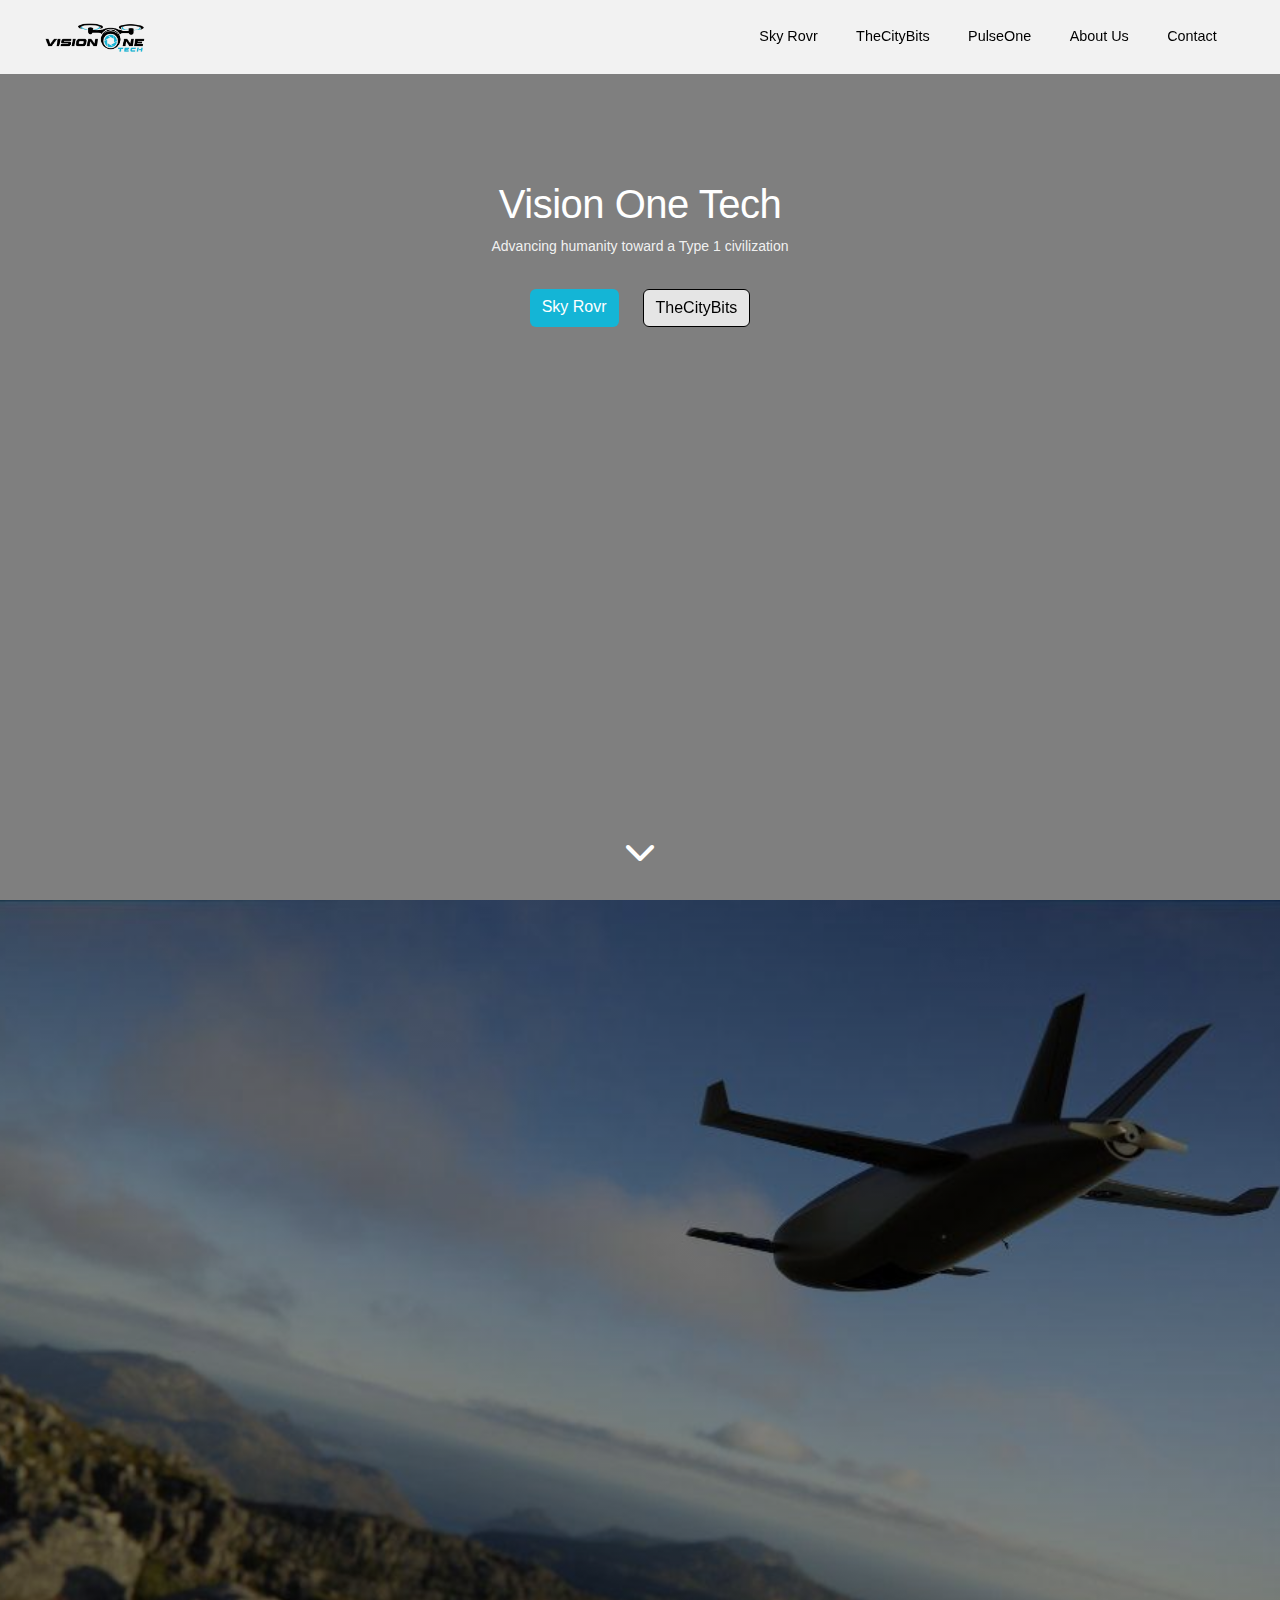
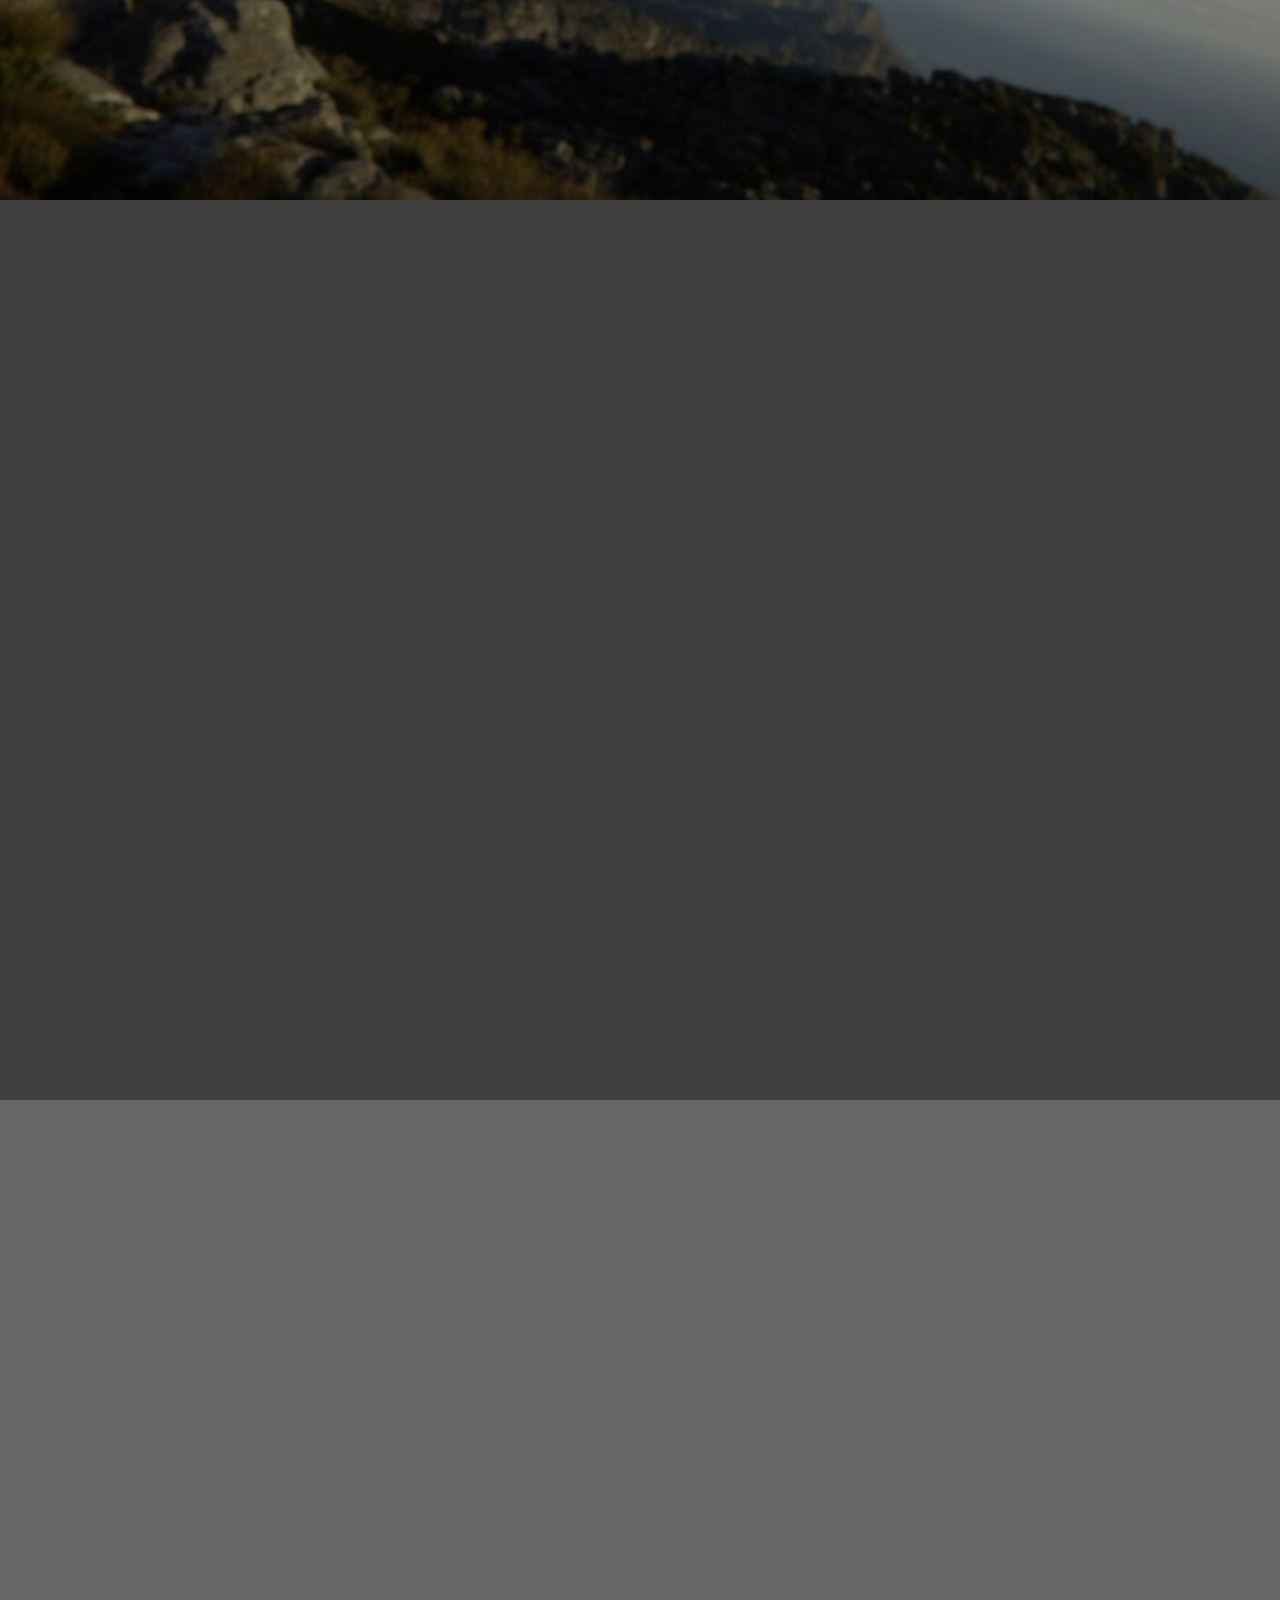
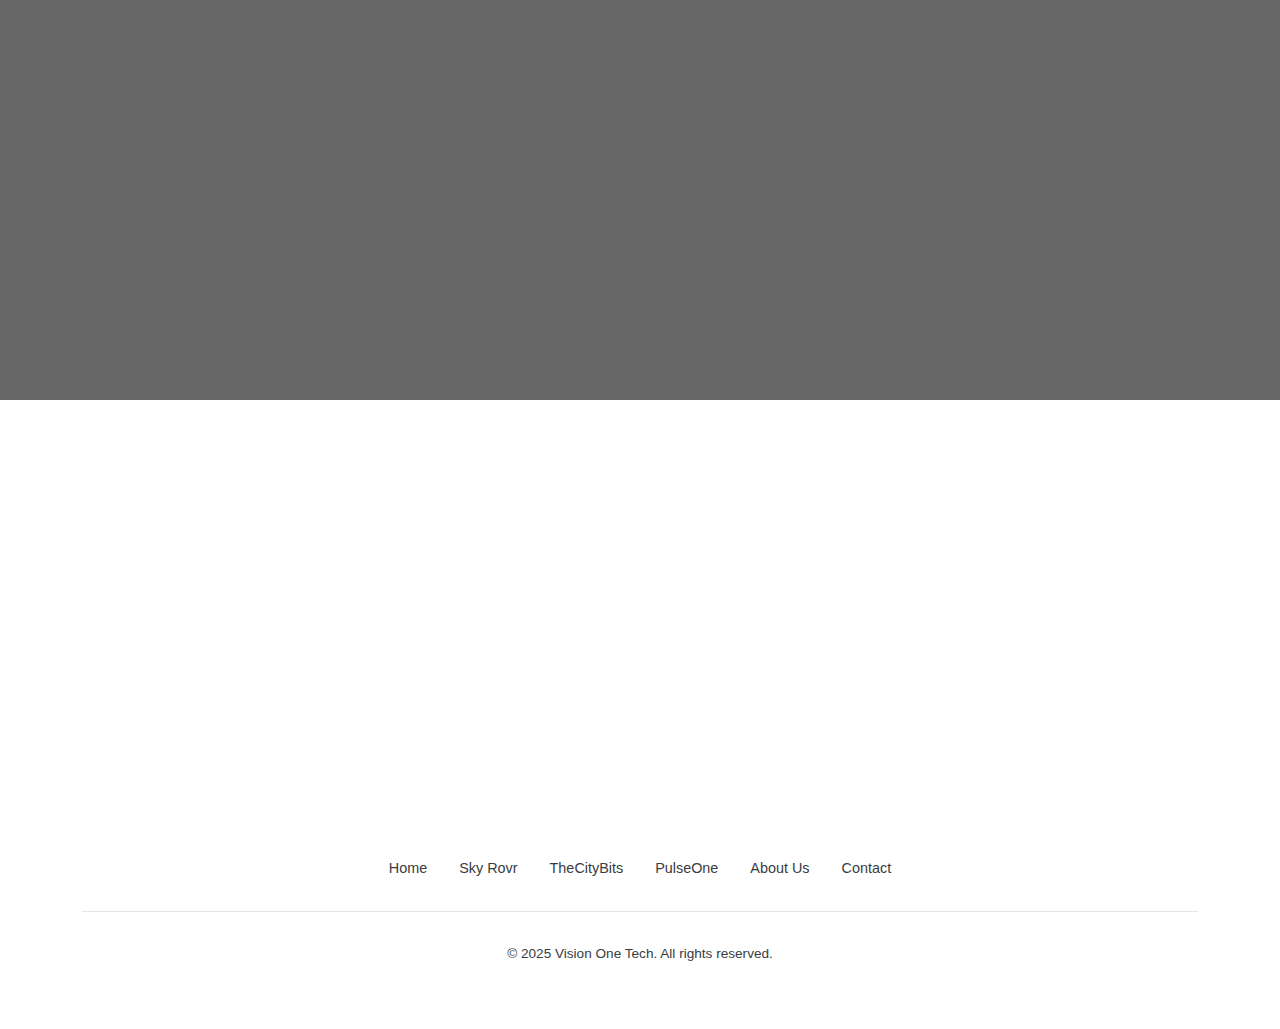
<file: index.html>
<!DOCTYPE html>
<html lang="en">
<head>
    <meta charset="UTF-8">
    <meta name="viewport" content="width=device-width, initial-scale=1.0">
    <title>Vision One Tech - Advancing Humanity</title>

    <!-- Bootstrap CSS -->
    <link href="https://cdn.jsdelivr.net/npm/bootstrap@5.3.0-alpha1/dist/css/bootstrap.min.css" rel="stylesheet">

    <!-- Font Awesome -->
    <link rel="stylesheet" href="https://cdnjs.cloudflare.com/ajax/libs/font-awesome/6.0.0/css/all.min.css">

    <!-- Custom CSS -->
    <link rel="stylesheet" href="css/styles.css">
</head>
<body>
    <!-- Navigation -->
    <nav class="navbar navbar-expand-lg navbar-light">
        <div class="container-fluid">
            <a class="navbar-brand" href="#">
                <img src="images/visiononetech-logo.png" alt="Vision One Tech Logo">
            </a>
            <button class="navbar-toggler" type="button" data-bs-toggle="collapse" data-bs-target="#navbarNav" aria-controls="navbarNav" aria-expanded="false" aria-label="Toggle navigation">
                <span class="navbar-toggler-icon"></span>
            </button>
            <div class="collapse navbar-collapse" id="navbarNav">
                <ul class="navbar-nav ms-auto">
                    <li class="nav-item">
                        <a class="nav-link" href="#skyrovr">Sky Rovr</a>
                    </li>
                    <li class="nav-item">
                        <a class="nav-link" href="#citybits">TheCityBits</a>
                    </li>
                    <li class="nav-item">
                        <a class="nav-link" href="#pulseone">PulseOne</a>
                    </li>
                    <li class="nav-item">
                        <a class="nav-link" href="#about">About Us</a>
                    </li>
                    <li class="nav-item">
                        <a class="nav-link" href="contact.html">Contact</a>
                    </li>
                </ul>
            </div>
        </div>
    </nav>

    <!-- Hero Section -->
    <section class="hero-section" style="background-image: linear-gradient(rgba(0, 0, 0, 0.5), rgba(0, 0, 0, 0.5)), url('https://images.unsplash.com/photo-1451187580459-43490279c0fa?ixlib=rb-1.2.1&auto=format&fit=crop&w=1950&q=80');">
        <div class="hero-content fade-in">
            <h1>Vision One Tech</h1>
            <p>Advancing humanity toward a Type 1 civilization</p>
            <div class="hero-buttons">
                <a href="#skyrovr" class="btn btn-primary-custom">Sky Rovr</a>
                <a href="#citybits" class="btn btn-secondary-custom">TheCityBits</a>
            </div>
        </div>
        <div class="scroll-indicator">
            <i class="fas fa-chevron-down fa-2x text-white"></i>
        </div>
    </section>

    <!-- Sky Rovr Section -->
    <section id="skyrovr" class="product-section" style="background-image: linear-gradient(rgba(0, 0, 0, 0.4), rgba(0, 0, 0, 0.4)), url('images/drone.jpeg');">
        <div class="product-content fade-in">
            <img src="images/skyrovr-logo.png" alt="Sky Rovr Logo" style="max-width: 200px; margin-bottom: 2rem;">
            <h2 class="text-white">Advanced Drone Technology</h2>
            <p class="text-white">Pushing the boundaries of drone technology and autonomous systems with versatility, reliability, and performance.</p>
            <div class="hero-buttons">
                <a href="https://skyrovr.com/" target="_blank" class="btn btn-primary-custom">Visit SkyRovr.com</a>
            </div>
        </div>
    </section>

    <!-- TheCityBits Section -->
    <section id="citybits" class="product-section" style="background-image: linear-gradient(rgba(0, 0, 0, 0.75), rgba(0, 0, 0, 0.75)), url('https://images.unsplash.com/photo-1477959858617-67f85cf4f1df?ixlib=rb-1.2.1&auto=format&fit=crop&w=1950&q=80');">
        <div class="product-content fade-in">
            <img src="images/thecitybits-logo.png" alt="TheCityBits Logo" style="max-width: 200px; margin-bottom: 2rem;">
            <h2 class="text-white">Transform Your City Experience</h2>
            <p class="text-white">A super app designed to transform the way people interact with their cities, offering ride-hailing, professional bookings, and real-time city updates.</p>
            <div class="hero-buttons">
                <a href="https://thecitybits.com/" target="_blank" class="btn btn-primary-custom" style="background-color: var(--accent-color); border: none;">Visit TheCityBits.com</a>
            </div>
        </div>
    </section>

    <!-- PulseOne Section -->
    <section id="pulseone" class="product-section" style="background-image: linear-gradient(rgba(0, 0, 0, 0.6), rgba(0, 0, 0, 0.6)), url('https://images.unsplash.com/photo-1446776811953-b23d57bd21aa?ixlib=rb-1.2.1&auto=format&fit=crop&w=1950&q=80');">
        <div class="product-content fade-in">
            <h2 class="text-white">PulseOne</h2>
            <p class="text-white">Our guiding philosophy stands as a symbol for the future – a world where clean energy, rapid transportation, and intelligent systems are the norm.</p>
            <div class="hero-buttons">
                <a href="#" class="btn btn-secondary-custom">Explore Our Vision</a>
            </div>
        </div>
    </section>

    <!-- About Section -->
    <section id="about" class="about-section">
        <div class="about-content fade-in">
            <h2>About Vision One Tech</h2>
            <p>Vision One Tech is the driving force behind Sky Rovr, pushing the boundaries of drone technology and autonomous systems. Founded with the vision of advancing humanity toward a Type 1 civilization within the next 80-100 years, Vision One Tech is dedicated to creating the technologies that will shape the future of transportation, robotics, and intelligent systems.</p>
            <p>Our mission goes beyond drones – we are developing a wide range of high-tech solutions like flying cars, robotics, and advanced software platforms that seamlessly integrate into everyday life. PulseOne, our guiding philosophy, stands as a symbol for this future – a world where clean energy, rapid transportation, and intelligent systems are the norm.</p>
        </div>
    </section>

    <!-- Footer -->
    <footer class="footer">
        <div class="container">
            <div class="footer-links">
                <a href="#">Home</a>
                <a href="https://skyrovr.com/" target="_blank">Sky Rovr</a>
                <a href="https://thecitybits.com/" target="_blank">TheCityBits</a>
                <a href="#pulseone">PulseOne</a>
                <a href="#about">About Us</a>
                <a href="contact.html">Contact</a>
            </div>
            <div class="footer-bottom">
                <p>&copy; 2025 Vision One Tech. All rights reserved.</p>
            </div>
        </div>
    </footer>

    <!-- Bootstrap JS Bundle with Popper -->
    <script src="https://cdn.jsdelivr.net/npm/bootstrap@5.3.0-alpha1/dist/js/bootstrap.bundle.min.js"></script>

    <!-- Custom JS -->
    <script src="js/main.js"></script>
</body>
</html>
</file>
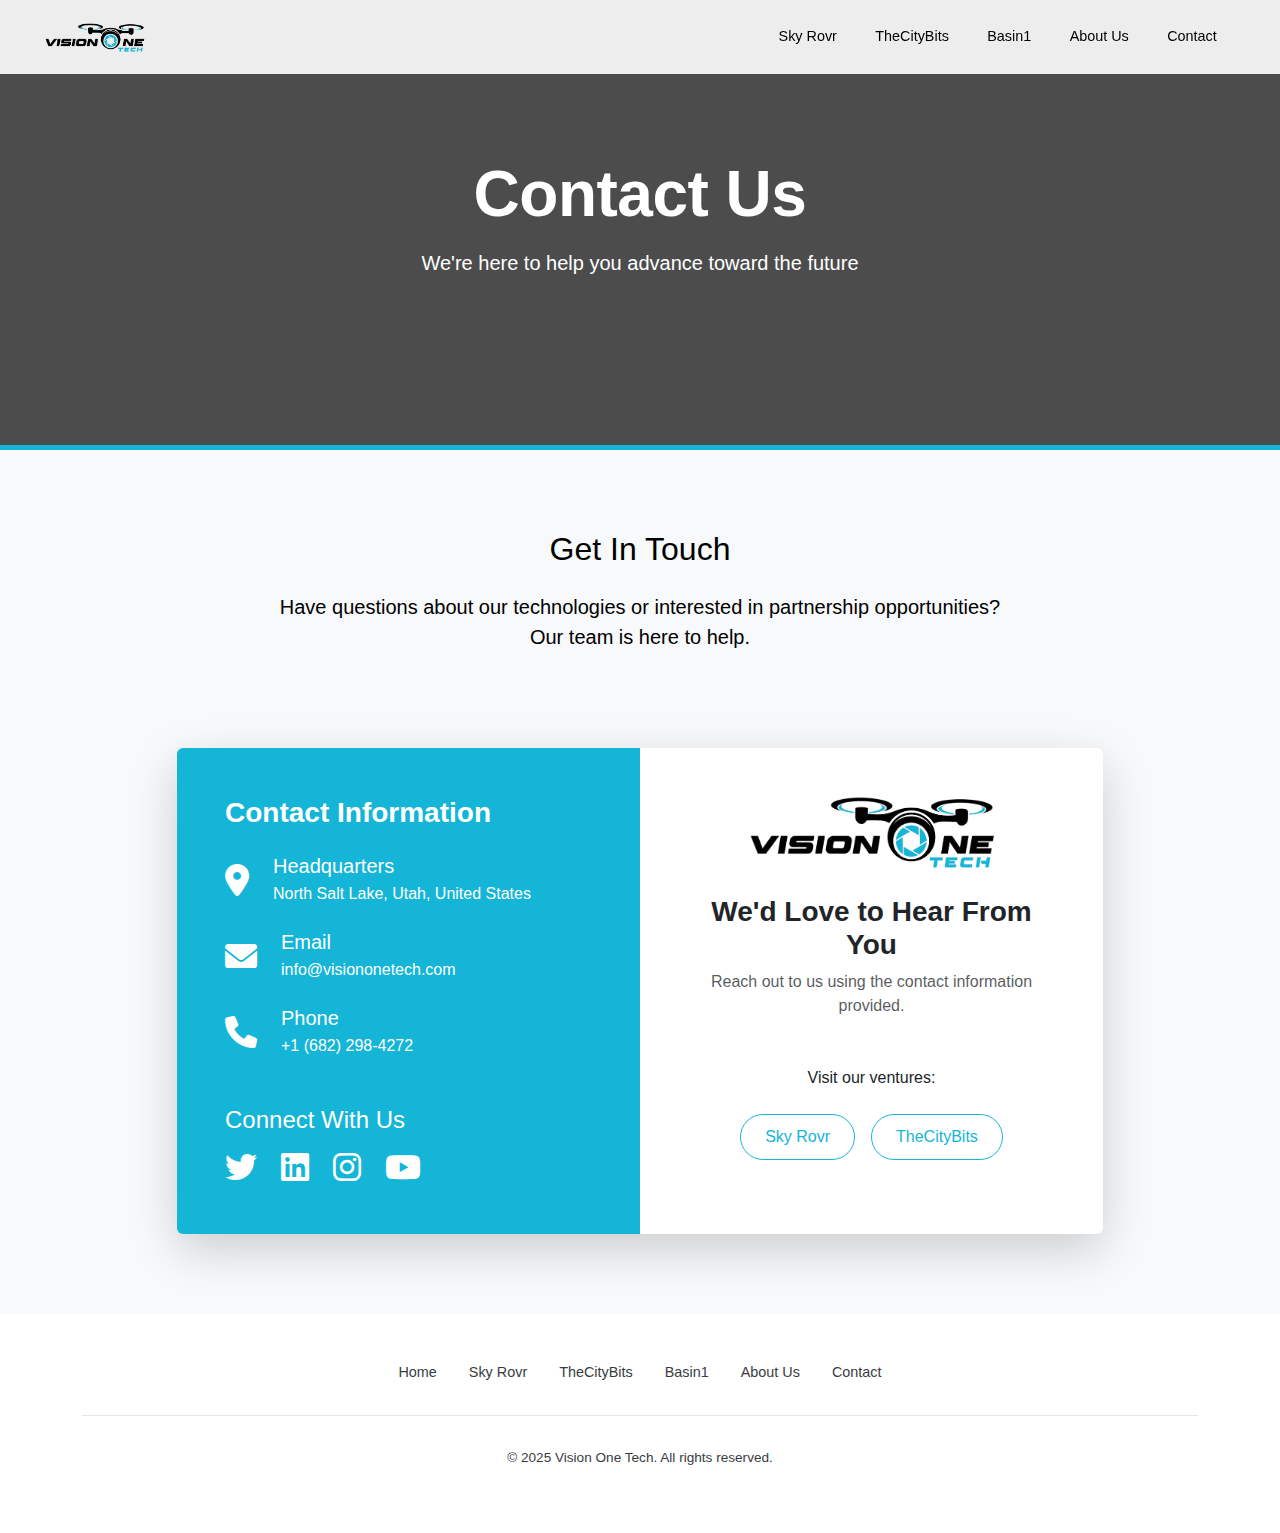
<file: contact.html>
<!DOCTYPE html>
<html lang="en">
<head>
    <meta charset="UTF-8">
    <meta name="viewport" content="width=device-width, initial-scale=1.0">
    <title>Contact Us - Vision One Tech</title>

    <!-- Bootstrap CSS -->
    <link href="https://cdn.jsdelivr.net/npm/bootstrap@5.3.0-alpha1/dist/css/bootstrap.min.css" rel="stylesheet">

    <!-- Font Awesome -->
    <link rel="stylesheet" href="https://cdnjs.cloudflare.com/ajax/libs/font-awesome/6.0.0/css/all.min.css">

    <!-- Custom CSS -->
    <link rel="stylesheet" href="css/styles.css">
    <style>
        .contact-hero {
            height: 50vh;
            background-image: linear-gradient(rgba(0, 0, 0, 0.7), rgba(0, 0, 0, 0.7)), url('https://images.unsplash.com/photo-1451187580459-43490279c0fa?ixlib=rb-1.2.1&auto=format&fit=crop&w=1950&q=80');
            background-size: cover;
            background-position: center;
            display: flex;
            align-items: center;
            justify-content: center;
            color: white;
            text-align: center;
            position: relative;
        }

        .contact-hero::after {
            content: '';
            position: absolute;
            bottom: 0;
            left: 0;
            width: 100%;
            height: 5px;
            background-color: var(--accent-color);
        }

        .contact-hero h1 {
            font-weight: 700;
            margin-bottom: 1rem;
            letter-spacing: -0.5px;
        }

        .contact-section {
            padding: 5rem 0;
            background-color: #f8f9fa;
        }

        .contact-info {
            transition: transform 0.3s ease;
        }

        .contact-info:hover {
            transform: translateY(-5px);
        }

        .contact-info i {
            color: white;
            transition: transform 0.3s ease;
        }

        .contact-info:hover i {
            transform: scale(1.1);
        }

        .card {
            transition: transform 0.3s ease, box-shadow 0.3s ease;
        }

        .card:hover {
            transform: translateY(-10px);
            box-shadow: 0 15px 30px rgba(0, 0, 0, 0.1) !important;
        }

        .btn-outline-primary {
            transition: all 0.3s ease;
            border-radius: 30px;
            padding: 10px 25px;
        }

        .btn-outline-primary:hover {
            background-color: var(--accent-color);
            color: white !important;
            transform: translateY(-3px);
            box-shadow: 0 5px 15px rgba(20, 181, 214, 0.3);
        }
    </style>
</head>
<body>
    <!-- Navigation -->
    <nav class="navbar navbar-expand-lg navbar-light">
        <div class="container-fluid">
            <a class="navbar-brand" href="index.html">
                <img src="images/visiononetech-logo.png" alt="Vision One Tech Logo">
            </a>
            <button class="navbar-toggler" type="button" data-bs-toggle="collapse" data-bs-target="#navbarNav" aria-controls="navbarNav" aria-expanded="false" aria-label="Toggle navigation">
                <span class="navbar-toggler-icon"></span>
            </button>
            <div class="collapse navbar-collapse" id="navbarNav">
                <ul class="navbar-nav ms-auto">
                    <li class="nav-item">
                        <a class="nav-link" href="https://skyrovr.com/" target="_blank">Sky Rovr</a>
                    </li>
                    <li class="nav-item">
                        <a class="nav-link" href="https://thecitybits.com/" target="_blank">TheCityBits</a>
                    </li>
                    <li class="nav-item">
                        <a class="nav-link" href="index.html#basin1">Basin1</a>
                    </li>
                    <li class="nav-item">
                        <a class="nav-link" href="about.html">About Us</a>
                    </li>
                    <li class="nav-item">
                        <a class="nav-link active" href="contact.html">Contact</a>
                    </li>
                </ul>
            </div>
        </div>
    </nav>

    <!-- Hero Section -->
    <section class="contact-hero">
        <div class="container">
            <div class="row justify-content-center">
                <div class="col-lg-8 text-center">
                    <h1 class="display-3 fw-bold">Contact Us</h1>
                    <p class="lead">We're here to help you advance toward the future</p>
                </div>
            </div>
        </div>
    </section>

    <!-- Contact Content -->
    <section class="contact-section bg-light">
        <div class="container">
            <div class="row justify-content-center">
                <div class="col-lg-8 text-center fade-in mb-5">
                    <h2 class="mb-4">Get In Touch</h2>
                    <p class="lead mb-5">Have questions about our technologies or interested in partnership opportunities? Our team is here to help.</p>
                </div>
            </div>

            <div class="row justify-content-center">
                <div class="col-md-10">
                    <div class="card shadow-lg border-0 rounded-lg overflow-hidden">
                        <div class="row g-0">
                            <div class="col-md-6 bg-primary p-5 text-white" style="background-color: var(--accent-color) !important;">
                                <h3 class="fw-bold mb-4">Contact Information</h3>

                                <div class="contact-info d-flex align-items-center mb-4">
                                    <i class="fas fa-map-marker-alt fa-2x me-4"></i>
                                    <div>
                                        <h5 class="mb-1">Headquarters</h5>
                                        <p class="mb-0">North Salt Lake, Utah, United States</p>
                                    </div>
                                </div>

                                <div class="contact-info d-flex align-items-center mb-4">
                                    <i class="fas fa-envelope fa-2x me-4"></i>
                                    <div>
                                        <h5 class="mb-1">Email</h5>
                                        <p class="mb-0">info@visiononetech.com</p>
                                    </div>
                                </div>

                                <div class="contact-info d-flex align-items-center mb-5">
                                    <i class="fas fa-phone fa-2x me-4"></i>
                                    <div>
                                        <h5 class="mb-1">Phone</h5>
                                        <p class="mb-0">+1 (682) 298-4272</p>
                                    </div>
                                </div>

                                <div class="mt-5">
                                    <h4 class="mb-3">Connect With Us</h4>
                                    <div class="d-flex mt-3">
                                        <a href="#" class="text-white me-4"><i class="fab fa-twitter fa-2x"></i></a>
                                        <a href="#" class="text-white me-4"><i class="fab fa-linkedin fa-2x"></i></a>
                                        <a href="#" class="text-white me-4"><i class="fab fa-instagram fa-2x"></i></a>
                                        <a href="#" class="text-white"><i class="fab fa-youtube fa-2x"></i></a>
                                    </div>
                                </div>
                            </div>

                            <div class="col-md-6 p-5">
                                <div class="text-center mb-4">
                                    <img src="images/visiononetech-logo.png" alt="Vision One Tech Logo" class="img-fluid mb-4" style="max-width: 250px;">
                                    <h3 class="fw-bold">We'd Love to Hear From You</h3>
                                    <p class="text-muted">Reach out to us using the contact information provided.</p>
                                </div>

                                <div class="text-center mt-5">
                                    <p class="mb-4">Visit our ventures:</p>
                                    <div class="d-flex justify-content-center gap-3">
                                        <a href="https://skyrovr.com/" target="_blank" class="btn btn-outline-primary px-4" style="color: var(--accent-color); border-color: var(--accent-color);">Sky Rovr</a>
                                        <a href="https://thecitybits.com/" target="_blank" class="btn btn-outline-primary px-4" style="color: var(--accent-color); border-color: var(--accent-color);">TheCityBits</a>
                                    </div>
                                </div>
                            </div>
                        </div>
                    </div>
                </div>
            </div>
        </div>
    </section>

    <!-- Footer -->
    <footer class="footer">
        <div class="container">
            <div class="footer-links">
                <a href="index.html">Home</a>
                <a href="https://skyrovr.com/" target="_blank">Sky Rovr</a>
                <a href="https://thecitybits.com/" target="_blank">TheCityBits</a>
                <a href="index.html#basin1">Basin1</a>
                <a href="about.html">About Us</a>
                <a href="contact.html">Contact</a>
            </div>
            <div class="footer-bottom">
                <p>&copy; 2025 Vision One Tech. All rights reserved.</p>
            </div>
        </div>
    </footer>

    <!-- Bootstrap JS Bundle with Popper -->
    <script src="https://cdn.jsdelivr.net/npm/bootstrap@5.3.0-alpha1/dist/js/bootstrap.bundle.min.js"></script>

    <!-- Custom JS -->
    <script src="js/main.js"></script>
</body>
</html>
</file>
<file: css/styles.css>
/* Custom styles for Vision One Tech website */

:root {
  --primary-color: #000000; /* Black for "Vision One" in the logo */
  --secondary-color: #393c41; /* Dark gray for text */
  --accent-color: #14b5d6; /* Teal/cyan blue for "Tech" in the logo */
  --light-color: #FFFFFF; /* White */
  --dark-color: #222;
  --transition: all 0.3s ease;
}

body {
  font-family: 'Gotham SSm', -apple-system, BlinkMacSystemFont, 'Segoe UI', Roboto, 'Helvetica Neue', Arial, sans-serif;
  color: var(--primary-color);
  overflow-x: hidden;
}

/* Navbar styles */
.navbar {
  position: fixed;
  width: 100%;
  z-index: 1000;
  transition: var(--transition);
  padding: 1rem 2rem;
  font-weight: 500;
}

.navbar-brand img {
  height: 30px;
}

.navbar-dark {
  background-color: rgba(255, 255, 255, 0.9); /* White background for logo with black text */
  backdrop-filter: blur(10px);
}

.navbar-light {
  background-color: rgba(255, 255, 255, 0.9);
  backdrop-filter: blur(10px);
}

.nav-link {
  font-size: 0.9rem;
  font-weight: 500;
  padding: 0.5rem 1rem !important;
  margin: 0 0.2rem;
  color: var(--primary-color) !important; /* Black text to match "Vision One" in logo */
}

.nav-link:hover {
  color: var(--accent-color) !important; /* Teal/cyan blue on hover to match "Tech" in logo */
}

/* Hero section styles */
.hero-section {
  height: 100vh;
  background-size: cover;
  background-position: center;
  display: flex;
  flex-direction: column;
  justify-content: flex-start;
  padding: 20vh 2rem 5vh;
  position: relative;
  color: var(--light-color);
}

.hero-section.light-text {
  color: var(--light-color);
}

.hero-section.dark-text {
  color: var(--dark-color);
}

.hero-content {
  text-align: center;
}

.hero-content h1 {
  font-size: 40px;
  font-weight: 500;
  margin-bottom: 0.5rem;
  letter-spacing: -0.5px;
}

.hero-content p {
  font-size: 14px;
  margin-bottom: 1.5rem;
  font-weight: 400;
  color: rgba(255, 255, 255, 0.9);
}

.hero-buttons {
  display: flex;
  justify-content: center;
  gap: 1.5rem;
  margin-top: 2rem;
}

.btn-custom {
  border-radius: 20px; /* Tesla uses rounded buttons */
  padding: 0.75rem 2.5rem;
  font-weight: 500;
  text-transform: uppercase;
  letter-spacing: 0.5px;
  transition: var(--transition);
}

.btn-primary-custom {
  background-color: var(--accent-color); /* Teal/cyan blue from "Tech" in the logo */
  color: var(--light-color);
  border: none;
}

.btn-secondary-custom {
  background-color: rgba(255, 255, 255, 0.8);
  backdrop-filter: blur(8px);
  color: var(--primary-color); /* Black text to match "Vision One" in logo */
  border: 1px solid var(--primary-color); /* Black border */
}

.btn-primary-custom:hover, .btn-secondary-custom:hover {
  opacity: 0.9;
  transform: translateY(-1px);
  box-shadow: 0 2px 6px rgba(0, 0, 0, 0.1);
}

/* Product section styles */
.product-section {
  height: 100vh;
  display: flex;
  align-items: flex-start;
  justify-content: center;
  background-size: cover;
  background-position: center;
  position: relative;
  padding: 20vh 2rem 5vh;
}

.product-content {
  text-align: center;
  max-width: 800px;
}

.product-content h2 {
  font-size: 40px;
  font-weight: 500;
  margin-bottom: 0.5rem;
  letter-spacing: -0.5px;
}

.product-content p {
  font-size: 14px;
  margin-bottom: 2rem;
  font-weight: 400;
}

/* About section styles */
.about-section {
  padding: 5rem 2rem;
  background-color: var(--light-color);
}

.about-content {
  max-width: 800px;
  margin: 0 auto;
  text-align: center;
}

.about-content h2 {
  font-size: 36px;
  font-weight: 500;
  margin-bottom: 1.5rem;
  letter-spacing: -0.5px;
  color: var(--primary-color);
}

.about-content p {
  font-size: 14px;
  margin-bottom: 1.5rem;
  line-height: 1.6;
  color: var(--secondary-color);
}

/* Footer styles */
.footer {
  background-color: var(--light-color); /* Tesla uses white footer */
  color: var(--secondary-color);
  padding: 3rem 2rem;
}

.footer-links {
  display: flex;
  justify-content: center;
  flex-wrap: wrap;
  gap: 2rem;
  margin-bottom: 2rem;
}

.footer-links a {
  color: var(--secondary-color);
  font-size: 0.9rem;
  text-decoration: none;
  transition: var(--transition);
}

.footer-links a:hover {
  color: var(--accent-color); /* Teal/cyan blue from "Tech" in the logo */
  text-decoration: underline;
}

.footer-bottom {
  text-align: center;
  padding-top: 2rem;
  border-top: 1px solid rgba(0, 0, 0, 0.1);
  font-size: 0.85rem;
}

/* Responsive styles */
@media (max-width: 768px) {
  .hero-content h1 {
    font-size: 2.5rem;
  }

  .hero-content p {
    font-size: 1rem;
  }

  .hero-buttons {
    flex-direction: column;
    gap: 0.5rem;
  }

  .product-content h2 {
    font-size: 2rem;
  }

  .product-content p {
    font-size: 1rem;
  }
}

/* Animation styles */
.fade-in {
  opacity: 0;
  transform: translateY(20px);
  transition: opacity 0.8s ease, transform 0.8s ease;
}

.fade-in.visible {
  opacity: 1;
  transform: translateY(0);
}

/* Scroll indicator */
.scroll-indicator {
  position: absolute;
  bottom: 30px;
  left: 50%;
  transform: translateX(-50%);
  animation: bounce 2s infinite;
}

@keyframes bounce {
  0%, 20%, 50%, 80%, 100% {
    transform: translateY(0) translateX(-50%);
  }
  40% {
    transform: translateY(-20px) translateX(-50%);
  }
  60% {
    transform: translateY(-10px) translateX(-50%);
  }
}
</file>
